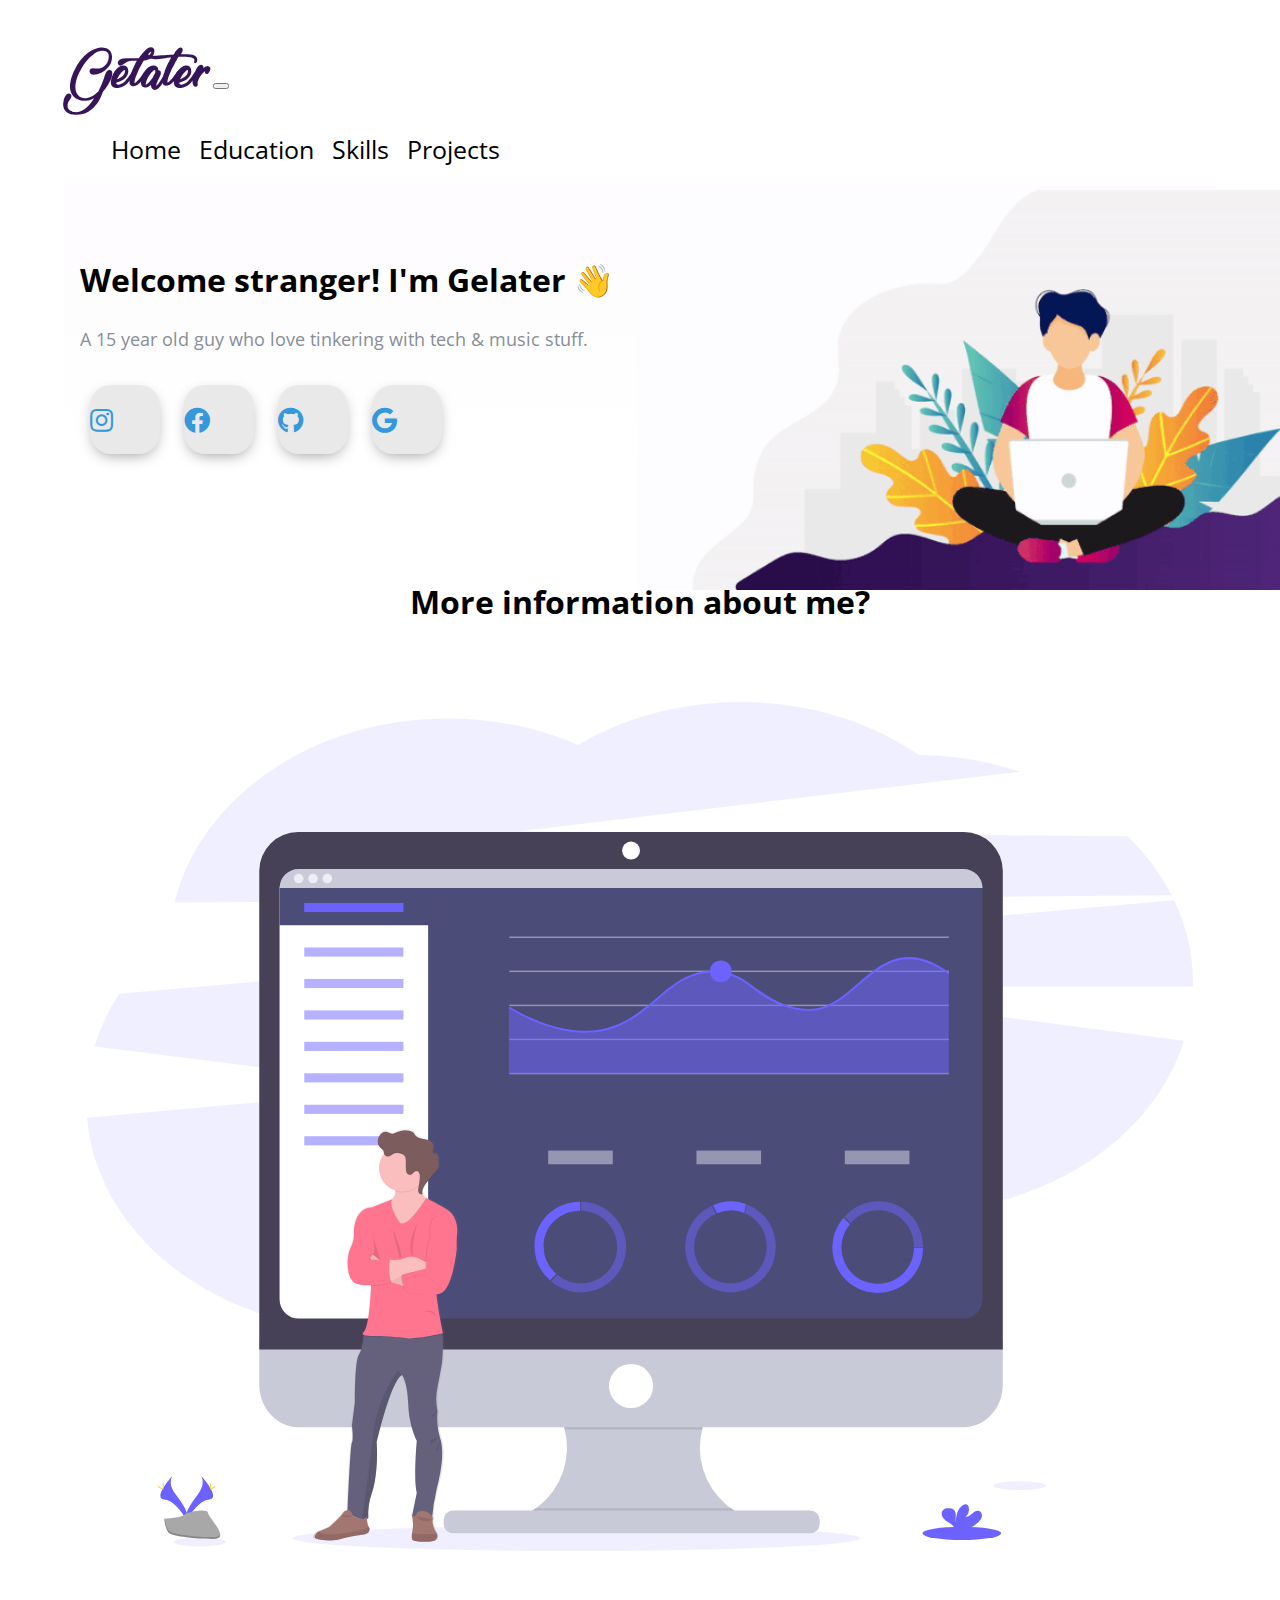
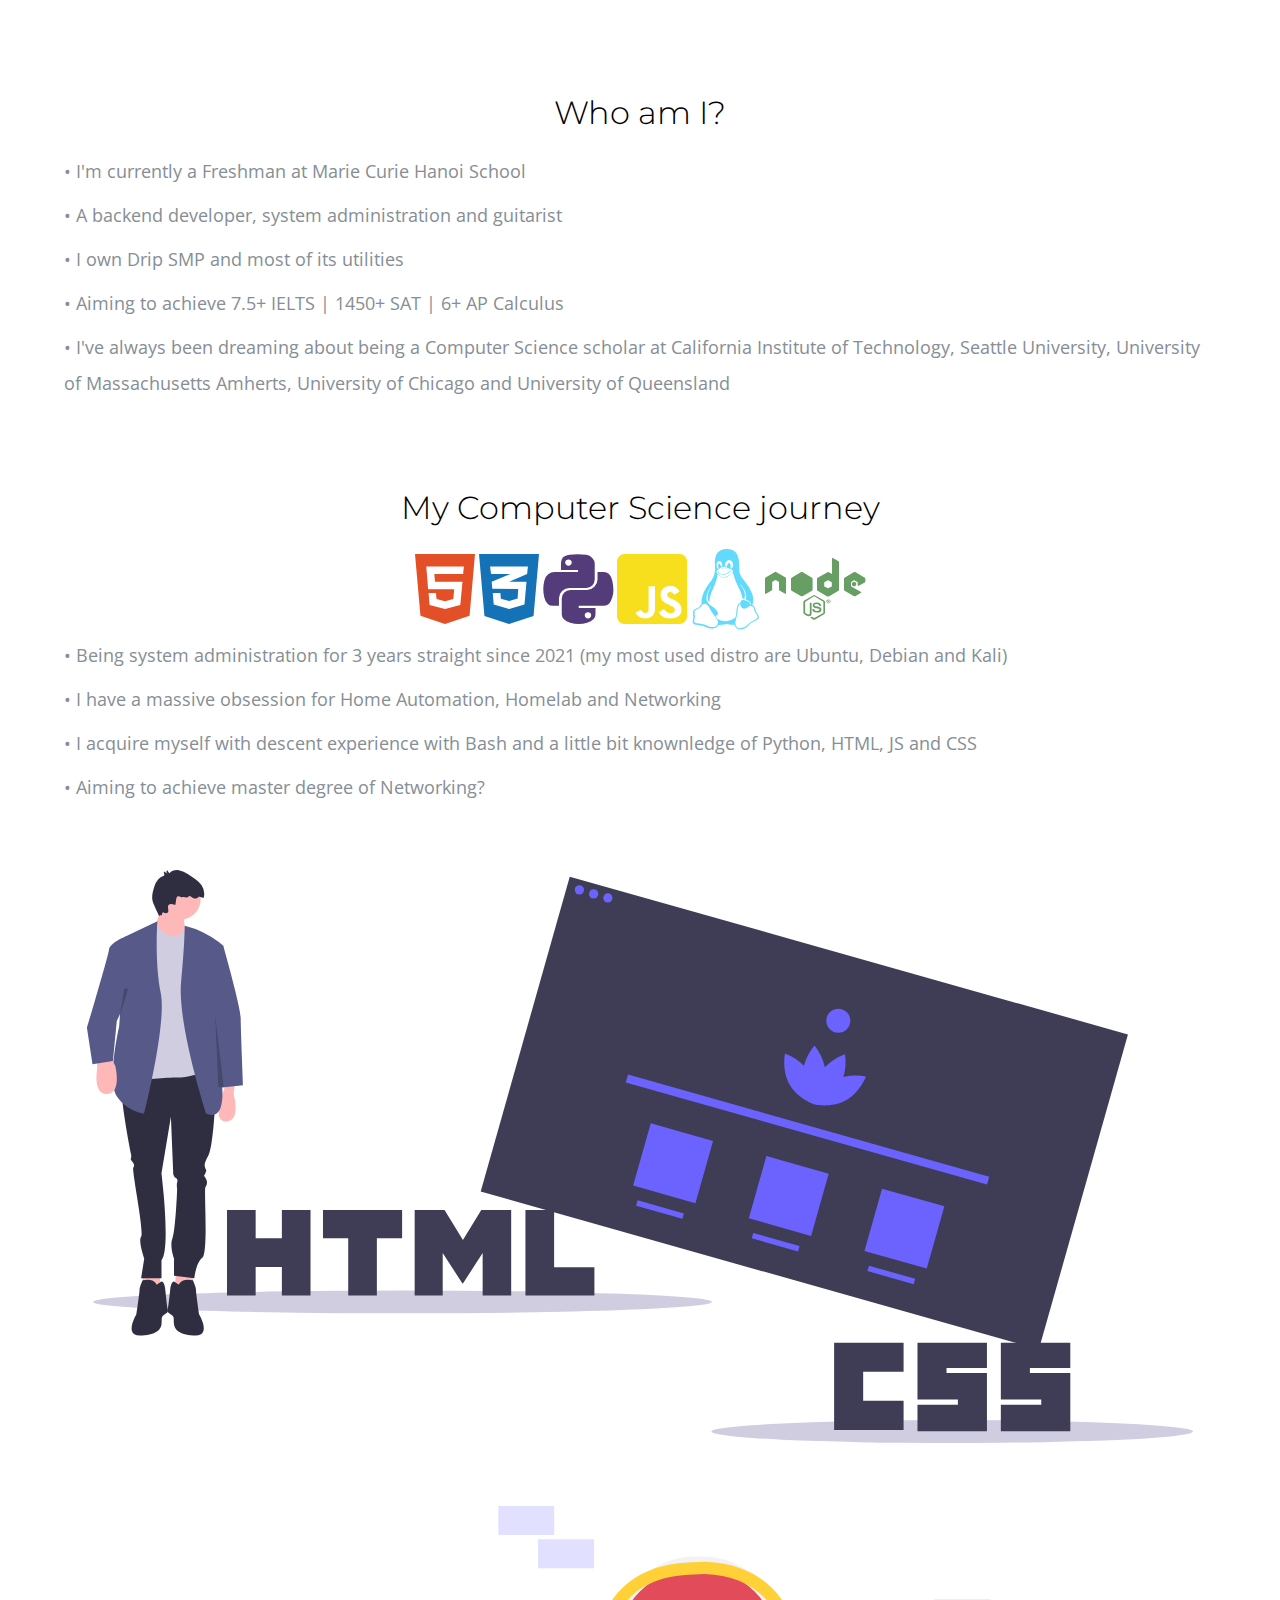
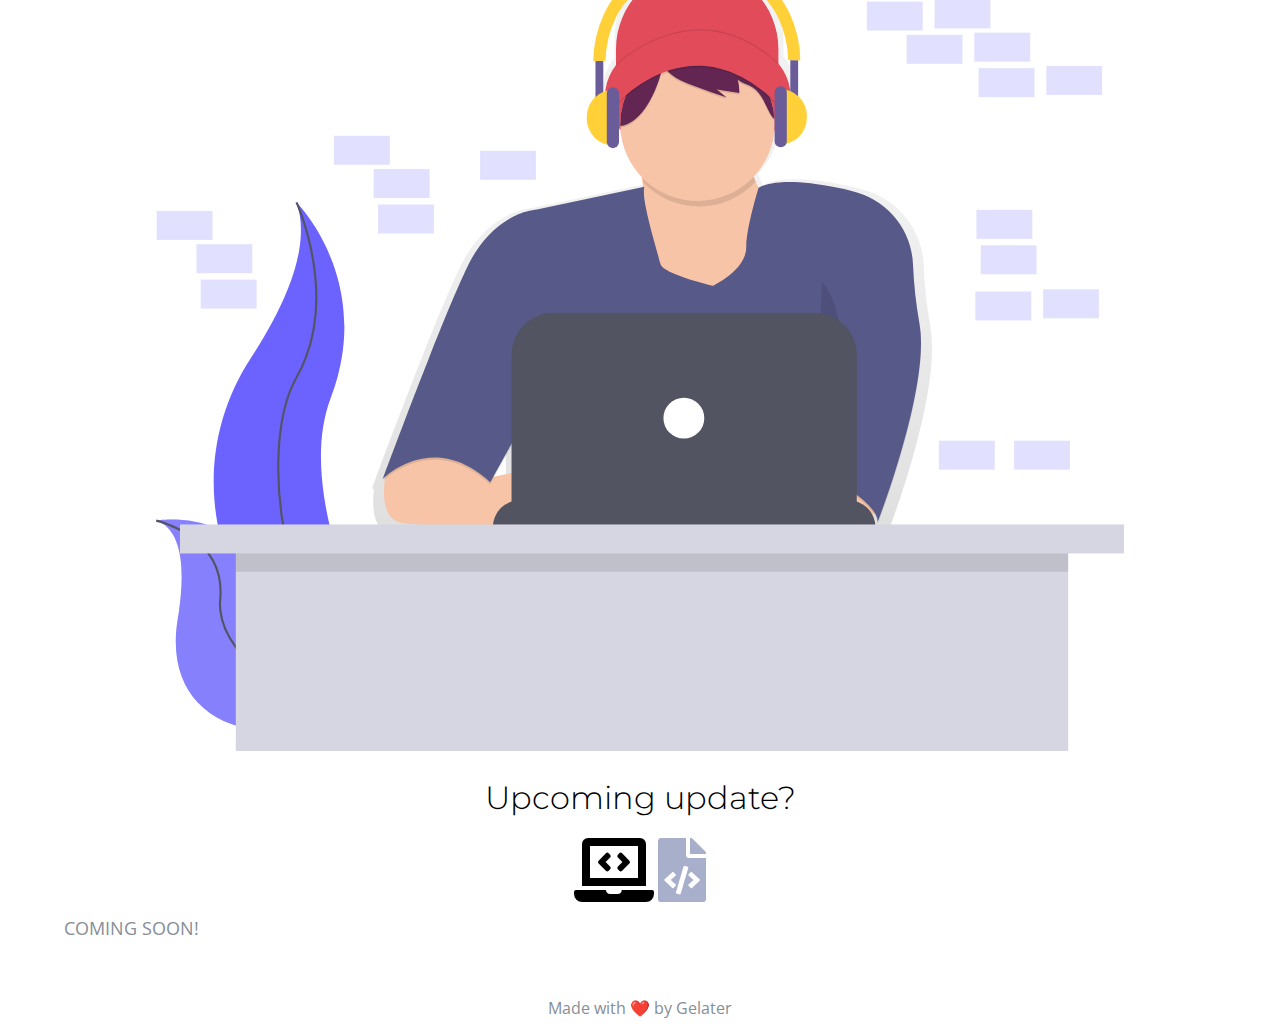
<file: index.html>
<!DOCTYPE html>
<html lang="en" dir="ltr">

<head>
  <meta charset="utf-8">
  <meta name="viewport" content="width=device-width,initial-scale=1">
  <title>WELCOME, STRANGER!</title>
  <link rel="icon" href="Image/engineer.ico">
  <link rel="stylesheet" href="https://stackpath.bootstrapcdn.com/bootstrap/4.5.0/css/bootstrap.min.css" integrity="sha384-9aIt2nRpC12Uk9gS9baDl411NQApFmC26EwAOH8WgZl5MYYxFfc+NcPb1dKGj7Sk" crossorigin="anonymous">
  <link rel="stylesheet" href="style.css">
  
  <link href="https://fonts.googleapis.com/css2?family=Arizonia&family=Montserrat:wght@400;800&display=swap" rel="stylesheet">
  <link href="https://fonts.googleapis.com/css2?family=Open+Sans:wght@700&display=swap" rel="stylesheet">
  <link rel="stylesheet" href="https://use.fontawesome.com/releases/v5.4.1/css/all.css" />
  <link rel="stylesheet" href="https://cdnjs.cloudflare.com/ajax/libs/font-awesome/5.13.1/css/all.min.css">
  <script src="https://code.jquery.com/jquery-3.5.1.slim.min.js" integrity="sha384-DfXdz2htPH0lsSSs5nCTpuj/zy4C+OGpamoFVy38MVBnE+IbbVYUew+OrCXaRkfj" crossorigin="anonymous"></script>
  <script src="https://cdn.jsdelivr.net/npm/popper.js@1.16.0/dist/umd/popper.min.js" integrity="sha384-Q6E9RHvbIyZFJoft+2mJbHaEWldlvI9IOYy5n3zV9zzTtmI3UksdQRVvoxMfooAo" crossorigin="anonymous"></script>
  <script src="https://stackpath.bootstrapcdn.com/bootstrap/4.5.0/js/bootstrap.min.js" integrity="sha384-OgVRvuATP1z7JjHLkuOU7Xw704+h835Lr+6QL9UvYjZE3Ipu6Tp75j7Bh/kR0JKI" crossorigin="anonymous"></script>
</head>
<body class="container-fluid body_section">
        <header>
              <nav class="navbar navbar-expand-lg navbar-light ">
                <a class="navbar-brand brand-name" href="#">Gelater</a>
                <button class="navbar-toggler" type="button" data-toggle="collapse" data-target="#navbarSupportedContent" aria-controls="navbarSupportedContent" aria-expanded="false" aria-label="Toggle navigation">
                  <span class="navbar-toggler-icon"></span>
                </button>
        
                <div class="collapse navbar-collapse" id="navbarSupportedContent">
                  <ul class="navbar-nav ml-auto">
                    <li class="nav-item">
                      <a class="nav-link headerachor" href="index.html">Home</a>
                    </li>
                    <li class="nav-item">
                      <a class="nav-link headerachor" href="Education.html">Education</a>
                    </li>
                    <li class="nav-item">
                      <a class="nav-link headerachor" href="skill.html">Skills</a>
                    </li>
                    <li class="nav-item">
                      <a class="nav-link headerachor" href="Project.html">Projects</a>
                    </li>
                  </ul>
              </nav>
          </header>

          <section id = "Home">
              <div class="row column1">
                <div class="col-lg-6 col-md-6 first-image">
                    <img class = "boyimage" src="Image/20200630_162659.gif" alt="">
                </div>  
                  <div class="col-lg-6 section-1">
                      <h1 class = "Hello">Welcome stranger! I'm Gelater <span class="wave">👋</span></h1>
                      <p>
					  A 15 year old guy who love tinkering with tech & music stuff.</p>
                          <div class=social_media_icon>
                            <a class="btn" href="https://www.instagram.com/gel6ter" target=_blank>
                              <i class="fab fa-instagram"></i>
                            </a>
                            <a class="btn" href="https://www.facebook.com/gel6ter" target=_blank>
                              <i class="fab fa-facebook" aria-hidden="true"></i>
                            </a>
                            <a class="btn" href="https://github.com/gelater" target=_blank>
                              <i class="fab fa-github"></i>
                            </a>
                            <a class="btn" href="mailto:buituannghia200@gmail.com" target=_blank>
                              <i class="fab fa-google"></i>
                            </a>
                          </div>
                  </div>
                  <div class="Image-boy col-lg-6"><img class="boy" src="Image/Boy-image.png" alt=""></div>
              </div>
          </section>


          <section id=Whatido>
            <h1>More information about me?</h1>
              <div class = "row feature-1">
                  <div class="col-lg-6 col-md-6 Feature-first-image ">
                    <img class = "Feature-svg-image" src="Image/Data_Analysis.svg" alt="">
                  </div>
                  <div class="col-lg-6 col-md-6">
                    <h1 class= "Feature-Heading" >Who am I?</h1>
                    <ul class = "dev-icon">
					<li></li>
                    </ul>
                    <div class = "Data-Analytic">
                      <p class ="Features-paragraph">
                         • I'm currently a Freshman at Marie Curie Hanoi School
                      <p  class ="Features-paragraph">
						 • A backend developer, system administration and guitarist
					  <p  class ="Features-paragraph">
					  	 • I own Drip SMP and most of its utilities
					  <p  class ="Features-paragraph">
				         • Aiming to achieve 7.5+ IELTS | 1450+ SAT | 6+ AP Calculus
					  <p  class ="Features-paragraph">
					   						 • I've always been dreaming about being a Computer Science scholar at California Institute of Technology, Seattle University, University of Massachusetts Amherts, University of Chicago and University of Queensland</p>
                    </div>
                </div>
              </div>
              <div class="row feature-2">
                <div class="col-lg-6 col-md-6 feature-web">
                  <h1 class="Feature-Heading">My Computer Science journey</h1>
                  <ul class = "dev-icon">
                    <li><i class="fab fa-html5 fa-5x" style="color:#e34f26"></i></li>
                    <li><i class="fab fa-css3-alt fa-5x" style="color:#1572b6"></i></li>
                    <li><i class="fab fa-python fa-5x" style="color:#543b79"></i></li>
                    <li><i class="fab fa-js-square fa-5x" style="color:#f7df1e"></i></li>
                    <li><i class="fab fa-linux fa-5x" style="color:#61dafb"></i></li>
                    <li><i class="fab fa-node fa-5x" style="color:#679e63"></i></li>
                
                  </ul>
                  <div class = "Data-Analytic">
                    <p class ="Features-paragraph">
                       • Being system administration for 3 years straight since 2021 (my most used distro are Ubuntu, Debian and Kali)</p>
					<p class ="Features-paragraph">
                       • I have a massive obsession for Home Automation, Homelab and Networking</p>
                    <p  class ="Features-paragraph">
                       • I acquire myself with descent experience with Bash and a little bit knownledge of Python, HTML, JS and CSS</p>
                      <p  class ="Features-paragraph">
                       • Aiming to achieve master degree of Networking?</p>
                      </div>
                </div>
                <div class="col-lg-6 col-md-6 Feature-second-image ">
                  <img class = "Feature-svg-image" src="Image/website.svg" alt="">
                </div>
              </div>
              <div class="row feature-3">
                <div class = "col-lg-6 col-md-6 Feature-third-image">
                    <img class = "Feature-svg-image-3" src="Image/Coding.svg" alt="">
                  </div>
                  <div class="col-lg-6 col-md-6 feature-coding">
                    <h1 class="Feature-Heading">Upcoming update?</h1>
                    <ul class = "dev-icon">
                     <li></li>
                     <li><i class="fas fa-laptop-code fa-4x"></i></li>
                     
                     <li><i class="fas fa-file-code fa-4x" style="color: #a8afcb;"></i></li>
                    </ul>
                    <div class = "Data-Analytic">
                      <p class ="Features-paragraph">
                         COMING SOON!</p>
                  </div>
              </div>
               
        
          </section>
    <footer class=footer>Made with ❤️ by Gelater</footer>
</body>
</html>
</file>
<file: style.css>
body{
    font-family: 'Open Sans', sans-serif;
    margin: 0;
  }
.body_section{
    padding : 3% 5% 1%;
}

p{
  font-size: 18px;
}

  a{
    text-decoration: none;
  }

  @font-face{
    font-family: "Lovely Home";
    src:local('Lovely Home'), 
    url("Image/LovelyHome-9aBZ.ttf") format('truetype');

  }

.brand-name ,.navbar-light .navbar-brand{
      /* font-family: "Brush Script MT"; */
      /* margin-bottom: 3px; */
      font-family: "Lovely Home";
      font-size: 50px;
      font-weight: bold;
      color: #351458;
  }



  .headerachor {
    color: black;
    margin: 0 7px 0 7px;
    font-size: 25px;
  }

  .headerachor:hover {
    background-color: #f1f1f1;
  }

  /* Section 1 */
   .column1{
       background-image: linear-gradient(#fefcfe,#ffffff);
       padding : 8px 16px;
   }

  .section-1{
    margin-top: 6%;
    text-align: left;
    position: relative;
}
span.wave {
  animation-name: wave-animation;
  animation-duration: 2.5s;
  animation-iteration-count: infinite;
  transform-origin: 70% 70%;
  display: inline-block;
}

@keyframes wave-animation {
    0% { transform: rotate(  0.0deg) }
   10% { transform: rotate(-10.0deg) }
   20% { transform: rotate( 12.0deg) }
   30% { transform: rotate(-10.0deg) }
   40% { transform: rotate(  9.0deg) }
   50% { transform: rotate(  0.0deg) }
  100% { transform: rotate(  0.0deg) }
}

.first-image{
    position: absolute;
    right:0;
}
.boyimage{
  height: 400px;
}

@media only screen and (max-width : 1183px){
  .first-image{
    right:160px;
  }

}
.boy{
  width: 100%;
  height: 100%;
  animation: bounce 1.2s;
  animation-direction: alternate;
  animation-iteration-count: infinite;
}

@keyframes bounce{
  from{
      transform: translate3d(0,0,0);
  }
  to{
      transform: translate3d(0,20px,0);
  }
}

.Image-boy{
  text-align: center;
  align-items: center;
}

@media only screen and (min-width:951px){
  .Image-boy{
    display:none;
  }
}
  .Hello{
      margin-bottom: 20px;
  }
  p{
      line-height: 2;
      color: #868e96;
  }


  .btn {
    display: inline-block;
    width: 4.37rem;
    height: 4.37rem;
    background: #e9e9e9;
    padding: 0px 0px;
    margin: 10px;
    border-radius: 30%;
    box-shadow: 0 5px 15px -5px #00000070;
    color: #3498db;
    overflow: hidden;
    position: relative;
  }

  .btn i {
    line-height: 70px;
    font-size: 1.625rem;
    transition: 0.2s linear;
  }

  .btn:hover i {
    transform: scale(1.3);
    color: #f1f1f1;
  }

  .btn::before {
    content: "";
    position: absolute;
    width: 120%;
    height: 120%;
    background: #3498db;
    transform: rotate(45deg);
    left: -110%;
    top: 90%;
  }




  .btn:hover::before {
    animation: aaa 0.7s 1;
    top: -10%;
    left: -10%;
  }

  @media only screen and (max-width:470px){
    .btn{
      width: 2.5rem;
      height: 2.5rem;
      margin: 7px;
    }
    .btn i {
      line-height: 40px;
      font-size: 1em;
    }
  }

 #Whatido{
     text-align: center;
     padding-top: 7%;
 }

  /* Section 2 */
  .feature-1{
      padding-top: 5%;
      text-align: center;
      }
  .feature-2{
    padding-top: 5%;
    text-align: center;
}
  .feature-3{
  padding-top: 5%;
  padding-bottom: 20px;
  text-align: center;
  }

  .Feature-Heading{
      font-family: "Montserrat";
      font-weight: 300;
  }

  .Feature-first-image{
      padding : 0 2% 10%;
  }

  .Feature-second-image{
      padding : 5% 2% 0;
  }





  .Feature-svg-image{
      width: 100%;
      height:100%;
  }
  .Feature-svg-image-3{
    width: 84%;
    height: 84%;
  }




  .dev-icon{
      list-style: none;
      display: inline;
      padding: 0%;
  }


  .numpy{
    max-width: 100%;
    width : 30%;
    height: 30%;
    padding-bottom: 7%;
  }

  .pandas{
    max-width: 100%;
    max-height: 100%;
    width : 23%;
    height: 15%;
    padding-bottom: 7%;
    padding-left :0;
  }

  li{
    display: inline;
  }

  .Data-Analytic{
      text-align: left;
  }

  .Features-paragraph{
      margin-top : 8px;
      margin-bottom: 8px;
  }

  @media only screen and (max-width : 764px){
    .feature-2{
      display: flex;
      flex-direction: column;
    }
    .feature-web{
      order:2;
    }
      
      .brand-name ,.navbar-light .navbar-brand{
      /* font-family: "Brush Script MT"; */
      /* margin-bottom: 3px; */
      font-family: "Lovely Home";
      font-size: 40px;
      font-weight: bold;
      color: #351458;
  }
  }
  @media only screen and (max-width : 991px) and (min-width: 951px){
    .section-1{
      margin-top: auto;
      padding-right: 400px;
    }
  }
  @media only screen and (max-width : 950px){

    body,html{
      text-align: center;
      font-size: 16px;
      line-height: normal;
    }
    .Hello{
      margin-bottom: 10px;
    }
    h1{
      font-size: 25px;
    }
    p{
      font-size: 15px;
      line-height: normal;
    }
      .section-1{
          text-align: center;
      }
      .first-image{
          display: none;
      }

      .pandas{
        width: 23%;
        height: 15%;
      }
  }




footer{
  padding-top: 2%;
  color: #868e96;
  text-align: center;
}
</file>
